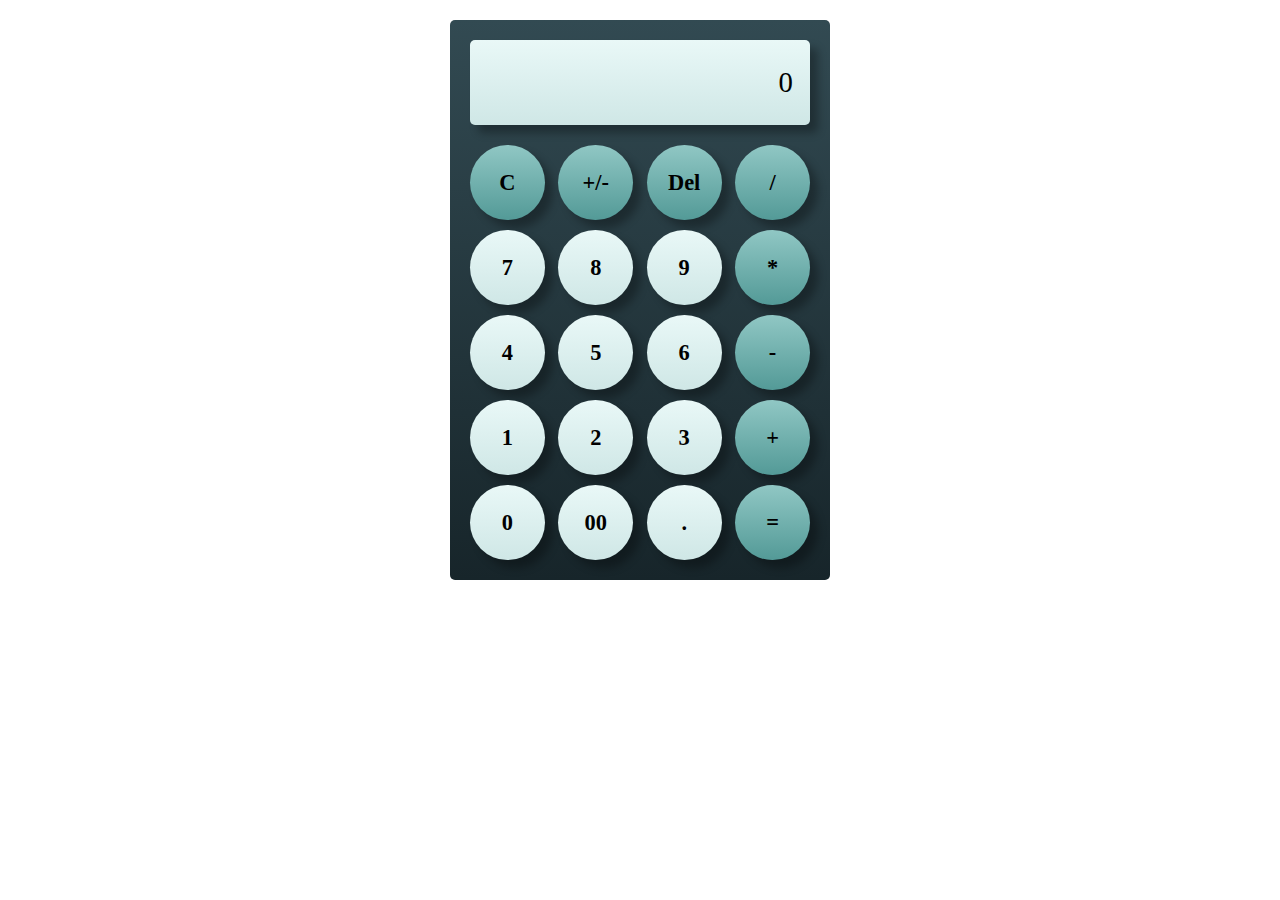
<file: index.html>
<!DOCTYPE html>
<html lang="en">
<head>
  <meta charset="UTF-8">
  <meta http-equiv="X-UA-Compatible" content="IE=edge">
  <meta name="viewport" content="width=device-width, initial-scale=1.0">
  <title>Calculator</title>
  <link href="style.css" rel="stylesheet">
</head>
<body>
  <script src="index.js"></script>
</body>
</html>
</file>
<file: style.css>
body {
  font-size: 10px;
  user-select: none;
}

.calculator {
  display: flex;
  flex-direction: column;
  gap: 20px;
  width: 340px;
  height: 520px;
  margin: 20px auto 0;
  padding: 20px;
  background: linear-gradient( rgb(50, 74, 82), rgb(23, 37, 42) );
  border-radius: 5px;
}

.calculator__display {
  display: flex;
  justify-content: flex-end;
  align-items: center;
  padding: 5%;
  width: 90%;
  height: 25%;
  font-size: 1.8rem;
  background: linear-gradient( rgb(233, 248, 247), rgb(207, 231, 230) );
  border-radius: 5px;
  box-shadow: 8px 8px 8px rgba(0, 0, 0, 0.3);
}

.calculator__buttons {
  display: flex;
  flex-wrap: wrap;
  gap: 10px 4%;
}

.calculator__buttons__button {
  display: flex;
  justify-content: center;
  align-items: center;
  width: 22%;
  height: 75px;
  font-weight: bold;
  font-size: 1.4rem;
  background: linear-gradient( rgb(233, 248, 247), rgb(207, 231, 230) );
  border-radius: 50%;
  box-shadow: 8px 8px 8px rgba(0, 0, 0, 0.3);
  cursor: pointer;
  transition: 0.2s;
}

.calculator__buttons__button:hover {
  background: linear-gradient( rgb(172, 184, 184), rgb(140, 156, 156) );
}

.calculator__buttons__button:active {
  transform: translate(3px, 3px);
}

.calculator__buttons__button.dark {
  background: linear-gradient( rgb(144, 199, 196), rgb(83, 154, 151) );
}

.calculator__buttons__button.dark.active {
  background: linear-gradient( rgb(144, 170, 199), rgb(83, 104, 154) );
}

.calculator__buttons__button.dark:hover {
  background: linear-gradient( rgb(100, 138, 137), rgb(52, 97, 95) );
}
</file>
